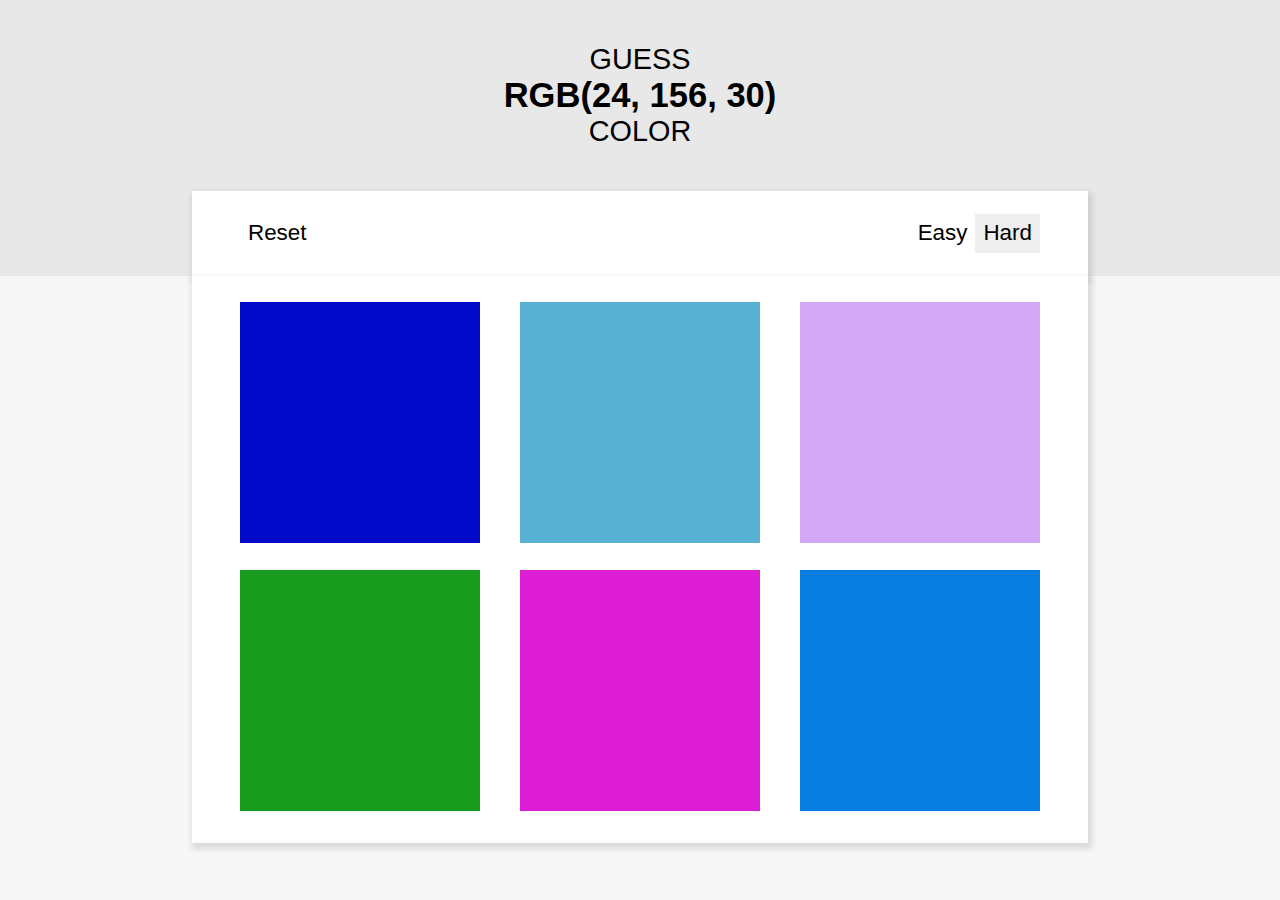
<file: index.html>
<!DOCTYPE html>
<html>
<head>
	<meta charset="utf-8">
	<title>Guess color Game</title>
	<meta name="viewport" content="width=device-width, initial-scale=1">
	<link rel="stylesheet" type="text/css" href="style.css">
</head>
<body>
<h1>Guess <span id="colorToGuess"></span> color</h1>
<div class="interface">
	<div class="container">
		<button class="btn reset">Reset</button>
		<span class="resultInfo"></span>
		<div class="modes">
			<button class="btn easy">Easy</button>
			<button class="btn hard btn--selected">Hard</button>
		</div>
	</div>
</div>
<div class="tabs">
	<button class="square"></button>
	<button class="square"></button>
	<button class="square"></button>
	<button class="square"></button>
	<button class="square"></button>
	<button class="square"></button>
</div>
<script type="text/javascript" src="main.js"></script>
</body>
</html>
</file>
<file: style.css>
@import url('https://fonts.googleapis.com/css?family=Lato:400,700');

body {
	box-sizing: border-box;
	background-color: #F7F7F7;
	margin: 0;
	padding: 0;
	font-family: 'Open Sans', Helvetica, Arial, sans-serif;
}

h1 {
	text-align: center;
	margin: 0;
	padding: 1.5em 1.5rem;
	background-color: #E8E8E8;
	font-weight: normal;
	text-transform: uppercase;
	font-size: 1.4em;
}

#colorToGuess {
	display: inline-block;
	width: 100%;
	font-weight: 600;
	font-size: 1.2em;
}

.interface {
	background-color: #E8E8E8;
	text-emphasis: center;
	font-size: 1.2em;
}

.btn	{
	padding: 0.3em 0.5rem;
	cursor: pointer;
	border: none;
	font-size: 1em;
	background-color: white;
}

.btn:hover, .btn--selected {
	background-color: #EEEEEE;
}

.btn:focus {
	outline: none;
	box-shadow: 0 10px 6px -6px #777;
}

.modes {
	display: flex;
}

.resultInfo {
	font-size: 1em;
	display: block;
	text-align: center;
}

.resultinfo--correct {
	color: #86E68B;
	transform: scale(1.2, 1.2);
	transition: transform 0.3s ease-in;
}

.resultinfo--wrong {
	color: #F58787;
}

.tabs, .container {
	margin: 0 auto;
	max-width: 800px;
	display: flex;
	flex-flow: row wrap;
	justify-content: space-between;
	padding: 0 1.5rem 2em;
	background-color: white;
	box-shadow: 2px 4px 6px 2px rgba(50, 50, 50, 0.15);
}

.container {
	padding: 1em 1.5rem;
}

.square {
	flex: 0 1 30%;
	padding-bottom: 30%;
	margin-top: 2em;
	transition: background-color 0.6s;
	border: none;
}

.square:hover, .square:focus {
	box-shadow: 0 10px 6px -6px #777;
	cursor: pointer;
	outline: none;
}

.square-fail:focus {
	outline: none;
}

.square-fail {
	flex: 0 1 30%;
	padding-bottom: 30%;
	margin-top: 2em;
	background-color: transparent !important;
	transition: background-color 0.6s;
	border: none;
}

.square-fail:hover {
	box-shadow: none;
	cursor: default;
}

@media all and (min-width: 700px) {
	.interface {
		font-size: 1.4em;
	}

	h1 {
		font-size: 1.8em;
	}

	.container {
		padding: 1em 3rem;
	}

	.tabs {
		padding: 0 3rem 2em;
	}
}
</file>
